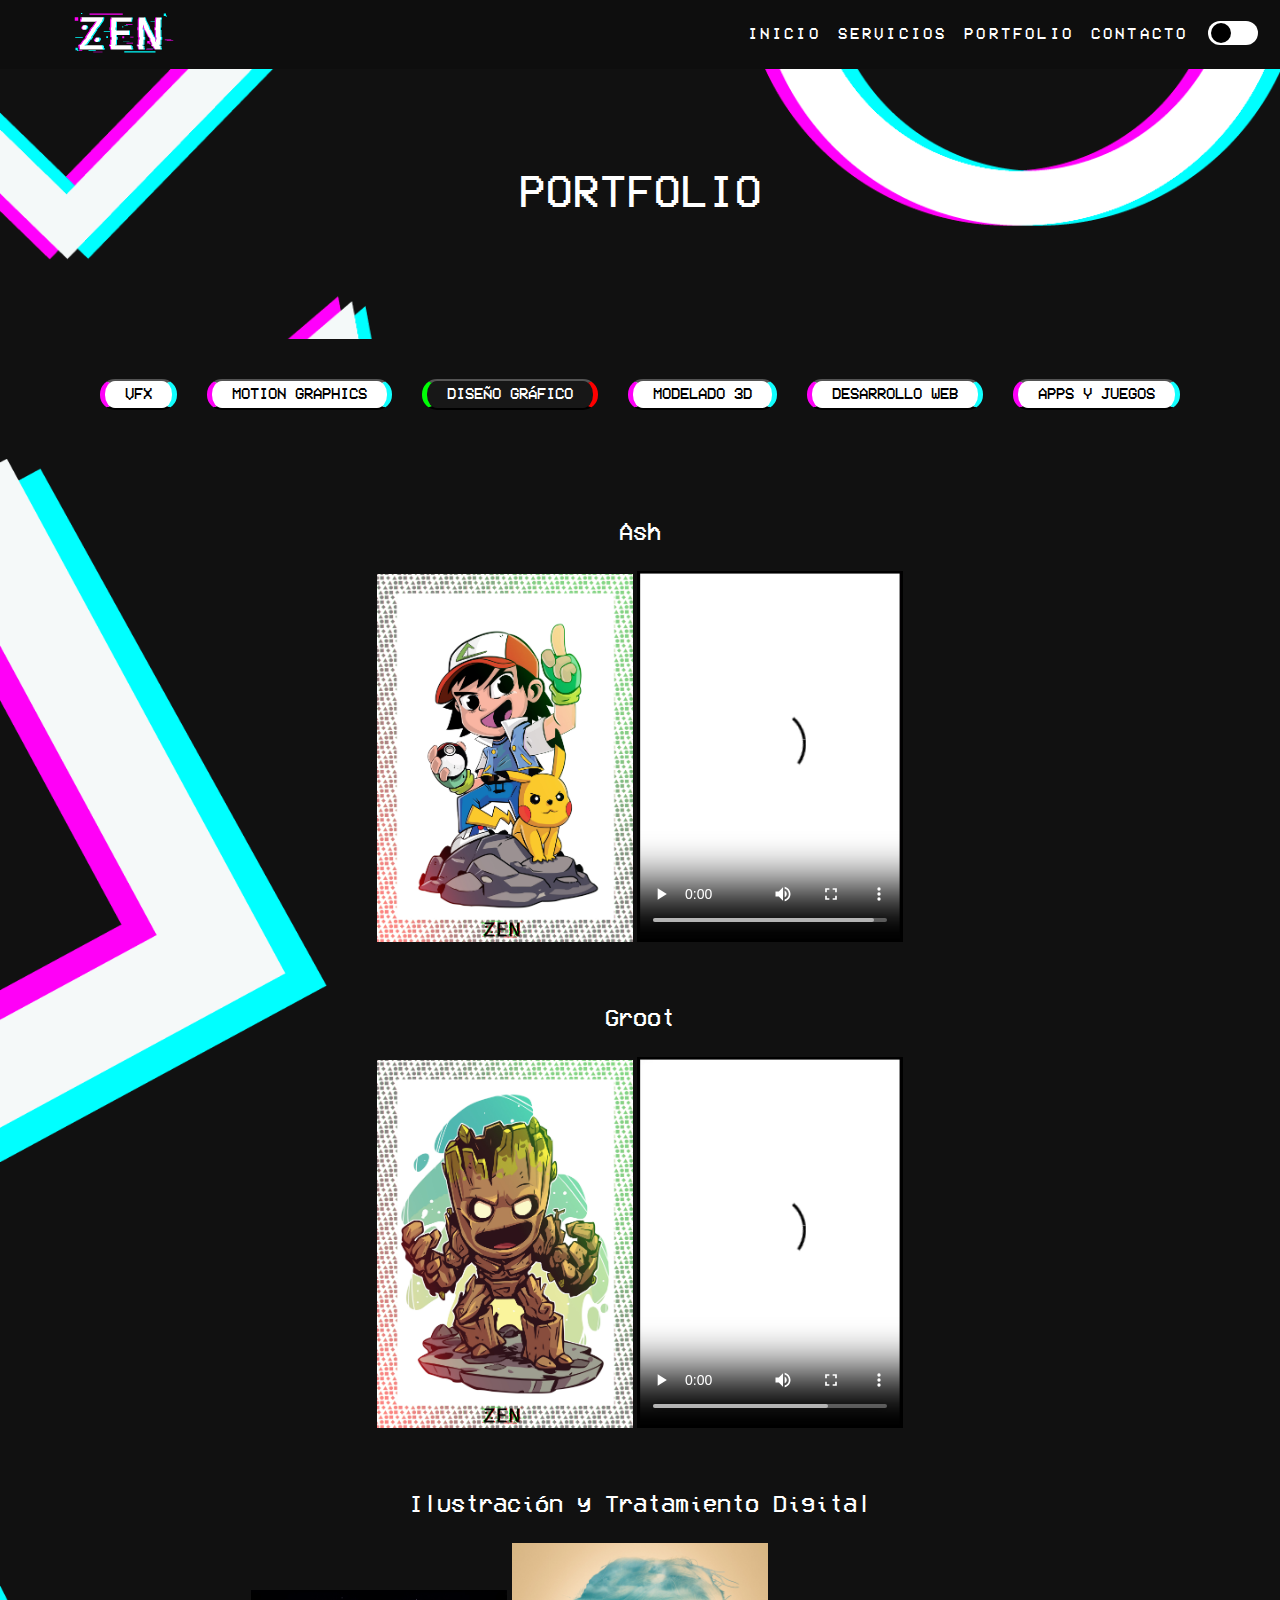
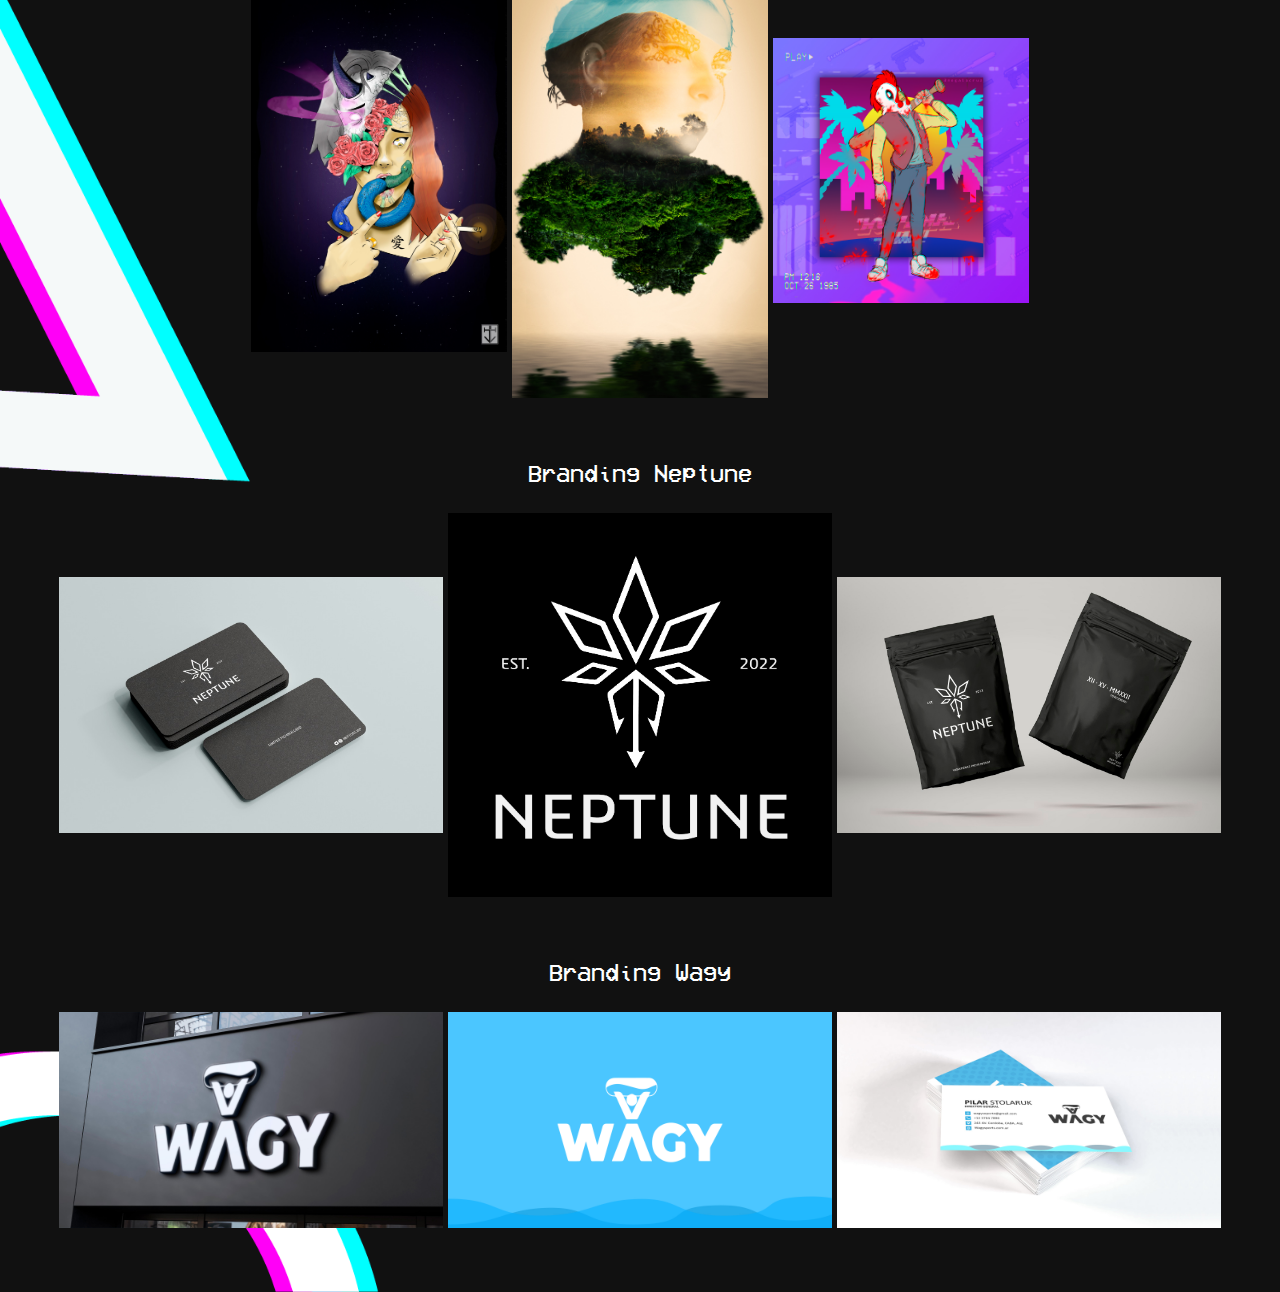
<file: pages/diseño.html>
<!DOCTYPE html>
<html lang="es" id="html">
<head>
    <meta charset="UTF-8">
    <meta http-equiv="X-UA-Compatible" content="IE=edge">
    <meta name="viewport" content="width=device-width, initial-scale=1.0">
    <script src="../assets/js/script.js"></script>
    <link rel="stylesheet" href="../assets/css/styles.css">
    <link rel="stylesheet" href="../assets/font/stylesheet.css">
    <link rel="icon" type="image/x-icon" href="../assets/img/favicon.ico">
    <title>ZEN</title>
</head>
<body>
    <header>
        <a href="../index.html" class="logo"><img src="../assets/img/logo1.png" alt="logo"></a>
        <nav>
            <ul>
                <li><a href="../index.html">INICIO</a></li>
                <li><a href="../index.html#servicios">SERVICIOS</a></li>
                <li><a href="vfx.html">PORTFOLIO</a></li>
                <li><a href="../index.html#contact">CONTACTO</a></li>
            </ul>
        </nav>
        <label class="switch">
            <input type="checkbox" id="inputColor" onclick="invert()">
            <span class="slider round"></span>
        </label>
    </header>
    <main>
        <div class="hero-portfolio">
            <h1>PORTFOLIO</h1>
        </div>
        <div class="container-portfolio">
            <div class="portfolio-menu">
                <button class="portfolio-btn"><a href="vfx.html">VFX</a></button>
                <button class="portfolio-btn"><a href="motion.html">MOTION GRAPHICS</a></button>
                <button class="portfolio-btn-p"><a href="diseño.html">DISEÑO GRÁFICO</a></button>
                <button class="portfolio-btn"><a href="modelado.html">MODELADO 3D</a></button>
                <button class="portfolio-btn"><a href="web.html">DESARROLLO WEB</a></button>
                <button class="portfolio-btn"><a href="apps.html">APPS Y JUEGOS</a></button>
            </div>
            <div class="portfolio-content">
                <div class="portal-container">
                    <h3 class="portfolio-title">Ash</h3>
                    <div class="portfolio-diseño">
                        <a href="../assets/img/diseño/1.1.jpg"><img src="../assets/img/diseño/1.1.jpg" alt=""></a>
                        <video src="../assets/img/diseño/ash.mp4" controls></video>
                    </div>
                </div>           
                <div class="portal-container">
                    <h3 class="portfolio-title">Groot</h3>
                    <div class="portfolio-diseño">
                        <a href="../assets/img/diseño/1.3.jpg"><img src="../assets/img/diseño/1.3.jpg" alt=""></a>
                        <video src="../assets/img/diseño/groot.mp4" controls></video>
                    </div>
                </div>  
                <div class="portal-container">
                    <h3 class="portfolio-title">Ilustración y Tratamiento Digital</h3>
                    <div class="portfolio-diseño-il">
                        <a href="../assets/img/diseño/3.1.jpg"><img src="../assets/img/diseño/3.1.jpg" alt=""></a>
                        <a href="../assets/img/diseño/4.2.jpg"><img src="../assets/img/diseño/4.2.jpg" alt=""></a>
                        <a href="../assets/img/diseño/6.jpg"><img src="../assets/img/diseño/6.jpg" alt=""></a>
                    </div>
                </div>
                <div class="portal-container">
                    <h3 class="portfolio-title">Branding Neptune</h3>
                    <div class="logotipos">
                        <a href="../assets/img/diseño/nep2.jpeg"><img src="../assets/img/diseño/nep2.jpeg" alt=""></a>
                        <a href="../assets/img/diseño/nep.png"><img src="../assets/img/diseño/nep.png" alt=""></a>
                        <a href="../assets/img/diseño/nep3.jpeg"><img src="../assets/img/diseño/nep3.jpeg" alt=""></a>
                    </div>
                </div> 
                <div class="portal-container">
                    <h3 class="portfolio-title">Branding Wagy</h3>
                    <div class="logotipos paddingb">
                        <a href="../assets/img/diseño/mockup1.jpg"><img src="../assets/img/diseño/mockup1.jpg" alt=""></a>
                        <a href="../assets/img/diseño/Logowagy.jpg"><img src="../assets/img/diseño/Logowagy.jpg" alt=""></a>
                        <a href="../assets/img/diseño/mockup2.jpg"><img src="../assets/img/diseño/mockup2.jpg" alt=""></a>
                    </div>
                </div>   
            </div>
        </div>
    </main>
</body>
</html>
</file>
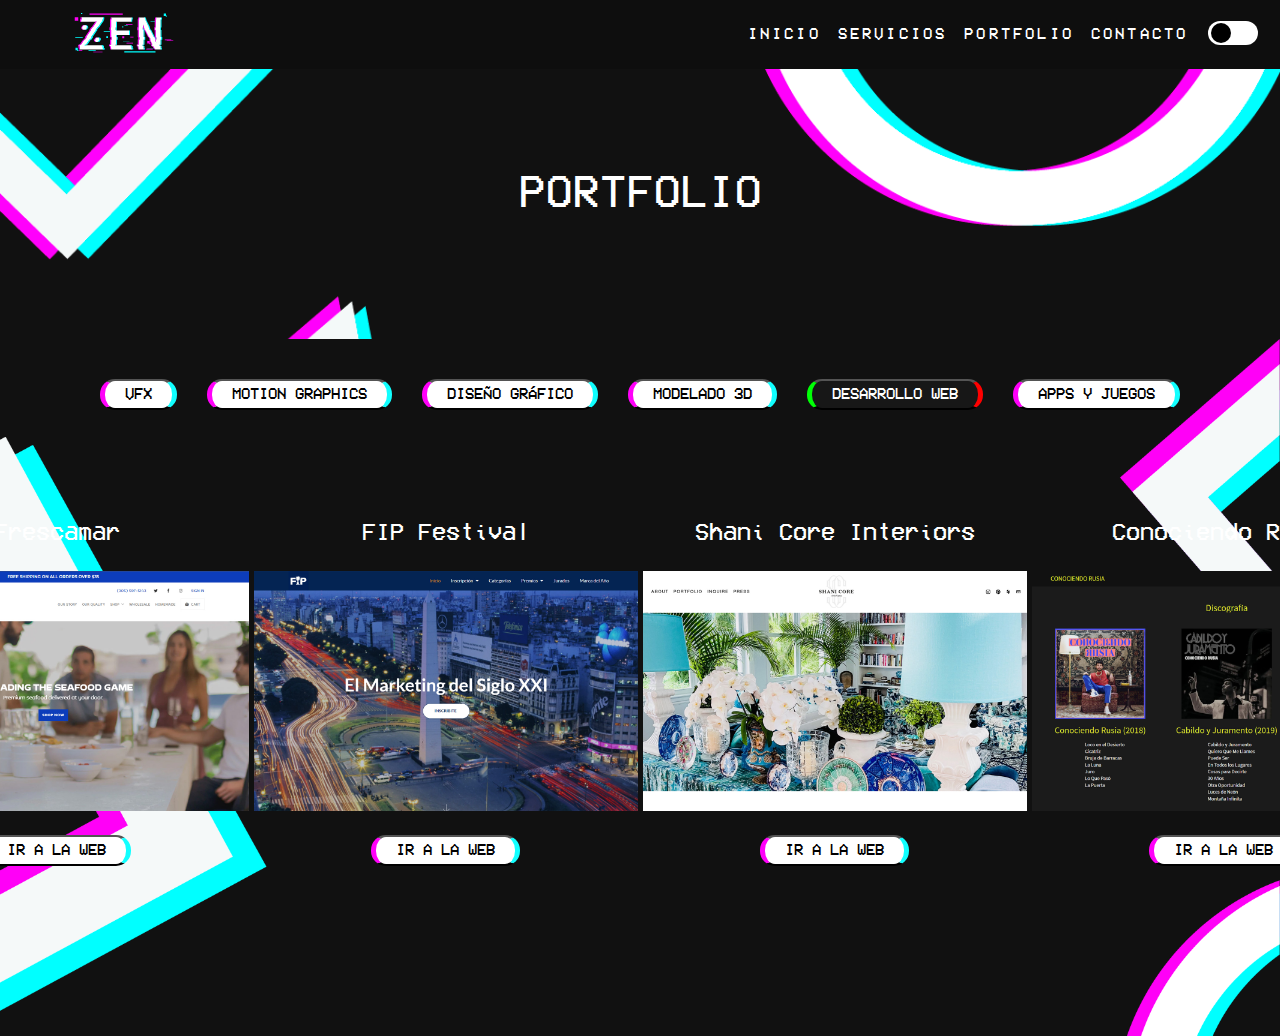
<file: pages/web.html>
<!DOCTYPE html>
<html lang="es" id="html">
<head>
    <meta charset="UTF-8">
    <meta http-equiv="X-UA-Compatible" content="IE=edge">
    <meta name="viewport" content="width=device-width, initial-scale=1.0">
    <script src="../assets/js/script.js"></script>
    <link rel="stylesheet" href="../assets/css/styles.css">
    <link rel="stylesheet" href="../assets/font/stylesheet.css">
    <link rel="icon" type="image/x-icon" href="../assets/img/favicon.ico">
    <title>ZEN</title>
</head>
<body>
    <header>
        <a href="../index.html" class="logo"><img src="../assets/img/logo1.png" alt="logo"></a>
        <nav>
            <ul>
                <li><a href="../index.html">INICIO</a></li>
                <li><a href="../index.html#servicios">SERVICIOS</a></li>
                <li><a href="vfx.html">PORTFOLIO</a></li>
                <li><a href="../index.html#contact">CONTACTO</a></li>
            </ul>
        </nav>
        <label class="switch">
            <input type="checkbox" id="inputColor" onclick="invert()">
            <span class="slider round"></span>
        </label>
    </header>
    <main>
        <div class="hero-portfolio">
            <h1>PORTFOLIO</h1>
        </div>
        <div class="container-portfolio">
            <div class="portfolio-menu">
                <button class="portfolio-btn"><a href="vfx.html">VFX</a></button>
                <button class="portfolio-btn"><a href="motion.html">MOTION GRAPHICS</a></button>
                <button class="portfolio-btn"><a href="diseño.html">DISEÑO GRÁFICO</a></button>
                <button class="portfolio-btn"><a href="modelado.html">MODELADO 3D</a></button>
                <button class="portfolio-btn-p"><a href="web.html">DESARROLLO WEB</a></button>
                <button class="portfolio-btn"><a href="apps.html">APPS Y JUEGOS</a></button>
            </div>
            <div class="portfolio-content">          
                <div class="portal-container2-2">
                    <div class="modelado1">
                        <h3 class="portfolio-title">Frescamar</h3>
                        <a href="../assets/img/web/frescamar.jpg"><img src="../assets/img/web/frescamar.jpg" alt=""></a>
                        <button class="portfolio-btn webbtn"><a href="https://frescamar.com">IR A LA WEB</a></button>
                    </div>
                
                <div class="portal-container2-2">
                    <div class="modelado1">
                        <h3 class="portfolio-title">FIP Festival</h3>
                        <a href="../assets/img/web/fip.jpg"><img src="../assets/img/web/fip.jpg" alt=""></a>
                        <button class="portfolio-btn webbtn"><a href="https://fipfestival.com/">IR A LA WEB</a></button>
                    </div>
                <div class="modelado2">
                        <h3 class="portfolio-title">Shani Core Interiors</h3>
                        <a href="../assets/img/web/shani.jpg"><img src="../assets/img/web/shani.jpg" alt=""></a>
                        <button class="portfolio-btn webbtn"><a href="https://www.shanicoreinteriors.com/">IR A LA WEB</a></button>
                    </div>
                </div> 
                <div class="portal-container2-2">
                    <div class="modelado1">
                        <h3 class="portfolio-title">Conociendo Rusia</h3>
                        <a href="../assets/img/web/rusia.jpg"><img src="../assets/img/web/rusia.jpg" alt=""></a>
                        <button class="portfolio-btn webbtn"><a href="https://juaniromanello.github.io/conociendorusia/">IR A LA WEB</a></button>
                    </div>
                </div>    
            </div>
        </div>
    </main>
</body>
</html>
</file>
<file: assets/css/styles.css>
@import url('https://fonts.googleapis.com/css2?family=Source+Code+Pro&family=VT323&display=swap');

html{
  scroll-behavior: smooth; 
}

.show{
    display: block;
}

.hide{
  display: none;
}

.invertColor{
  filter: invert(1);
}

*{
    box-sizing: border-box;
    padding: 0;
    margin: 0;
}

body{
  background-color: #111111;
  overflow-x: hidden;
}

/* NAV */

header{
    background-color: rgb(14, 14, 14);
    display: flex;
    justify-content: flex-end;
    padding: .6rem;
}

ul{
    list-style: none;
    padding: 1em 0;
}

ul li{
    display: inline-block;
}

ul li a{
    padding: 0 .4em;
    color: white;
    text-decoration: none;
    font-size: 16px;
    letter-spacing: .2em;
    font-family: 'vcr_osd_monoregular';
    font-weight: 400;
}

ul li a:hover{
  color: #ff00f9;
}

.logo{
    margin-right: auto;
    padding-left: 4em;
    align-self: center;
}

/* TOGGLE */

/* The switch - the box around the slider */
.switch {
    position: relative;
    display: inline-block;
    width: 50px;
    height: 24px;
    margin: .7em .8em;
  }

  .switch input {
    opacity: 0;
    width: 0;
    height: 0;
  }
  
  /* The slider */
  .slider {
    position: absolute;
    cursor: pointer;
    top: 0;
    left: 0;
    right: 0;
    bottom: 0;
    background-color: #FFF;
    -webkit-transition: .4s;
    transition: .4s;
  }
  
  .slider:before {
    position: absolute;
    content: "";
    height: 20px;
    width: 20px;
    left: 3px;
    bottom: 2px;
    background-color: #000;
    -webkit-transition: .4s;
    transition: .4s;
  }
  
  input:checked + .slider {
    background-color: #000;
  }
  
  
  input:checked + .slider:before {
    background-color: #FFF;
    -webkit-transform: translateX(26px);
    -ms-transform: translateX(26px);
    transform: translateX(26px);
  }
  
  /* Rounded sliders */
  .slider.round {
    border-radius: 34px;
  }
  
  .slider.round:before {
    border-radius: 50%;
  }

  /* HERO */


.hero{
  margin-bottom: -20px;
}

.hero video{
    width: 100vw;
}


#separador{
  position: relative;
  z-index: 30;
  width: 100vw;
}

/* QUIENES SOMOS */

.quienes-somos{
  background-image: url(../img/background1.jpg);
  background-size: cover;
  background-repeat: no-repeat;
  display: flex;
  flex-direction: column;
  align-items: center;
  margin-top: -20px;
  padding-bottom: 50px;
}

.quienes-somos h2{
  padding: 100px 0 60px 0;
  color: #FFF;
  font-size: 30px;
  font-weight: 400;
  font-family: 'vcr_osd_monoregular';
  letter-spacing: 2px;
}

.integrantes{
  display: flex;
  gap: 300px;
  margin-right: 300px;
}

.integrantes2{
  display: flex;
  gap: 300px;
  margin-bottom: 40px;
  margin-left: 300px;
}

.integrante{
  display: flex;
  flex-direction: column;
  text-align: center;
}

.integrante img{
  width: 230px;
}

.integrante h4{
  width: 250px;
  color: #FFF;
  font-size: 20px;
  margin: 15px 0;
  font-family: 'vcr_osd_monoregular';
  font-weight: 400;

}

.integrante p{
  width: 250px;
  color: #FFF;
  font-size: 18px;
  font-family: 'vcr_osd_monoregular';
}

/* SERVICIOS */

.servicios{
  background-image: url(../img/trama.png);
  background-size: cover;
  background-repeat: no-repeat;
  display: flex;
  flex-direction: column;
  align-items: center;
}

.fila{
  display: flex;
  margin: 40px 0 20px 0;
  gap: 200px;
}

.fila2{
  display: flex;
  margin: 20px 0 40px 0;
  gap: 250px;
}

.servicio{
  display: flex;
  flex-direction: column;
  align-items: center;
}

.servicio img{
  width: 100px;
}

.servicio p{
  color: #fff;
  font-size: 18px;
  margin-top: 10px;
  font-family: 'vcr_osd_monoregular';
  letter-spacing: 1px;
}


/* PORTFOLIO */

.portfolio{
  background-image: url(../img/background2.jpg);
  background-size: cover;
  background-repeat: no-repeat;
  display: flex;
  flex-direction: column;
  align-items: center;
  margin-bottom: -10px;
}

.portfolio h2{
  padding: 100px 0 60px 0;
  color: #FFF;
  font-size: 30px;
  font-family: 'vcr_osd_monoregular';
  letter-spacing: 2px;
  font-weight: 400;
}

.portfolio-container{
  display: grid;
  grid-template-columns: repeat(3,200px);
  grid-template-rows: repeat(2,200px);
  padding-bottom: 40px;
}

.portfolio-container img{
  width: 200px;
}

.portfolio-btn{
  background-color: white;
  padding: 5px 20px;
  margin-right: 15px;
  margin-left: 15px;
  margin-bottom: 50px;
  border-radius: 15px;
  border-right: 5px solid #11ffff;
  border-left: 5px solid #ff00f9;
}

.portfolio-btn a{
  text-decoration: none;
  font-family: 'vcr_osd_monoregular';
  font-size: 16px;
  color: #000;
}

/* CONTACTO */

.contact{
  position: relative;
  margin-top: -15px;
  background-image: url(../img/trama.png);
  background-size: cover;
  background-repeat: no-repeat;
  display: flex;
  flex-direction: column;
  align-items: center;
}

.blue-container{
  margin: 70px 0 0 20px; 
  z-index: 2;
  position: absolute; 
  background-color: #11ffff;
  width: 900px;
  height: 550px;
}

.pink-container{
  margin: 90px 20px 50px 0;
  z-index: 3;
  position: absolute;
  background-color: #ff00f9;
  width: 900px;
  height: 550px;
}

.gray-container{
  z-index: 4;
  position: absolute;
  margin: 80px;
  width: 900px;
  height: 550px;
  background-color: #111111;
  display: flex;
  flex-direction: column;
  align-items: center;
}

.contact h2{
  padding: 60px 0 40px 0;
  color: #FFF;
  font-size: 30px;
  font-family: 'vcr_osd_monoregular';
  letter-spacing: 2px;
  font-weight: 400;
}

.contact input{
  padding: 5px 30px;
}

.contact input::placeholder{
  color: #000;
  font-family: 'Source Code Pro', monospace;
}

.inputs1 input:first-child{
  margin-right: 40px;
}

.inputs2 input{
  margin-top: 15px;
  margin-bottom: 50px;
  width: 510px;
  padding-top: 10px;
  padding-bottom: 200px;
}

#square1{
  margin-top: 80px;
  width: 300px;
  z-index: 5;
  position: absolute;
  left: 0;
  top: 100;
}

#square2{
  margin-top: 80px;
  width: 300px;
  position: absolute;
  z-index: 6;
  right: 0;
  top: 50;
}

/* PORTFOLIO PAGE */

.hero-portfolio{
  background-image: url(../img/background3.png);
  background-repeat: no-repeat;
  background-size: cover;
  height: 30vh;
  width: 100vw;
  display: flex;
  flex-direction: column;
  align-items: center;
}

.hero-portfolio h1{
  padding-top: 100px;
  color: #ffff;
  font-family: 'vcr_osd_monoregular';
  font-weight: 400;
  letter-spacing: 1px;
  font-size: 45px
}


.portfolio-btn-p{
  margin-right: 15px;
  margin-left: 15px;
  background-color: #3333;
  padding: 5px 20px;
  margin-bottom: 50px;
  border-radius: 15px;
  border-right: 5px solid #ff0000;
  border-left: 5px solid #00ff06;
}

.portfolio-btn-p a{
  text-decoration: none;
  font-family: 'vcr_osd_monoregular';
  font-size: 16px;
  color: #fff;
}


/* MODELADO 3D */

.container-portfolio{
  display: flex;
  flex-direction: column;
  align-items: center;
  background-image: url(../img/background-pages.png);
  background-repeat: no-repeat;
  background-size: cover;
}

.portfolio-menu{
  margin-top: 40px;
  display: flex;
  justify-content: center;
}

.portfolio-menu2{
  margin-top: 0px;
  display: flex;
  justify-content: center;
}

.portfolio-content{
  display: flex;
  flex-direction: column;
  flex-wrap: wrap;
  align-items: center;
  
}

.portal-container{
  display: flex;
  flex-direction: column;
  align-items: center;
  justify-content: center;
}

.portal-container img{
  width: 30vw;
}

.portal-container2, .portal-container3, .portal-container4, .portal-container2-1, .portal-container3-1, .portal-container5, .portal-container2-2{
  display: flex;
  gap: 5px;
  flex-direction: row;
  justify-content: center;
  padding-bottom: 60px;
}

.portal-container2 video{
  width: 30vw;
}

.modelado1, .modelado2, .modelado3, .modelado4{
  display: flex;
  flex-direction: column;
  align-items: center;
}

.portfolio-title{
  color: white;
  font-family: 'vcr_osd_monoregular';
  font-size: 24px;
  font-weight: 400;
  padding: 60px 0 30px 0;
}

.portfolio-p{
  color: rgb(167, 167, 167);
  font-family: 'vcr_osd_monoregular';
  font-size: 14px;
  padding-bottom: 20px;
}

.portal-container2 video{
  width: 30vw;
}

.portal-container2-1 video{
  width: 30vw;
  height: 30vh;
}

.portal-container2-1 img{
  width: 30vw;
  height: 30vh;
}

.portal-container2-2 img{
  width: 30vw;
}

.portal-container3-1 img{
  width: 30vw;
  height: 30vh;
}


.portal-container3-1 video{
  width: 30vw;
  height: 30vh;
}

.portal-container3 video{
  width: 30vw;
}

.portal-container4 video{
  width: 30vw;
}

.portfolio-diseño img{
  width: 20vw;
}

.portfolio-diseño video{
  width: 20.8vw;
}

.portfolio-diseño-il{
  display: flex;
  justify-content: center;
  align-items: center;
  gap: 5px;
}

.portfolio-diseño-il img{
  width: 20vw;
}

.logotipos{
  display: flex;
  justify-content: center;
  align-items: center;
  gap: 5px;
}

.paddingb{
  padding-bottom: 60px;
}

.webbtn{
  margin-top: 20px;
}
</file>
<file: assets/font/stylesheet.css>
/*! Generated by Font Squirrel (https://www.fontsquirrel.com) on May 30, 2022 */



@font-face {
    font-family: 'vcr_osd_monoregular';
    src: url('vcr_osd_mono_1.001-webfont.woff2') format('woff2'),
         url('vcr_osd_mono_1.001-webfont.woff') format('woff');
    font-weight: normal;
    font-style: normal;

}
</file>
